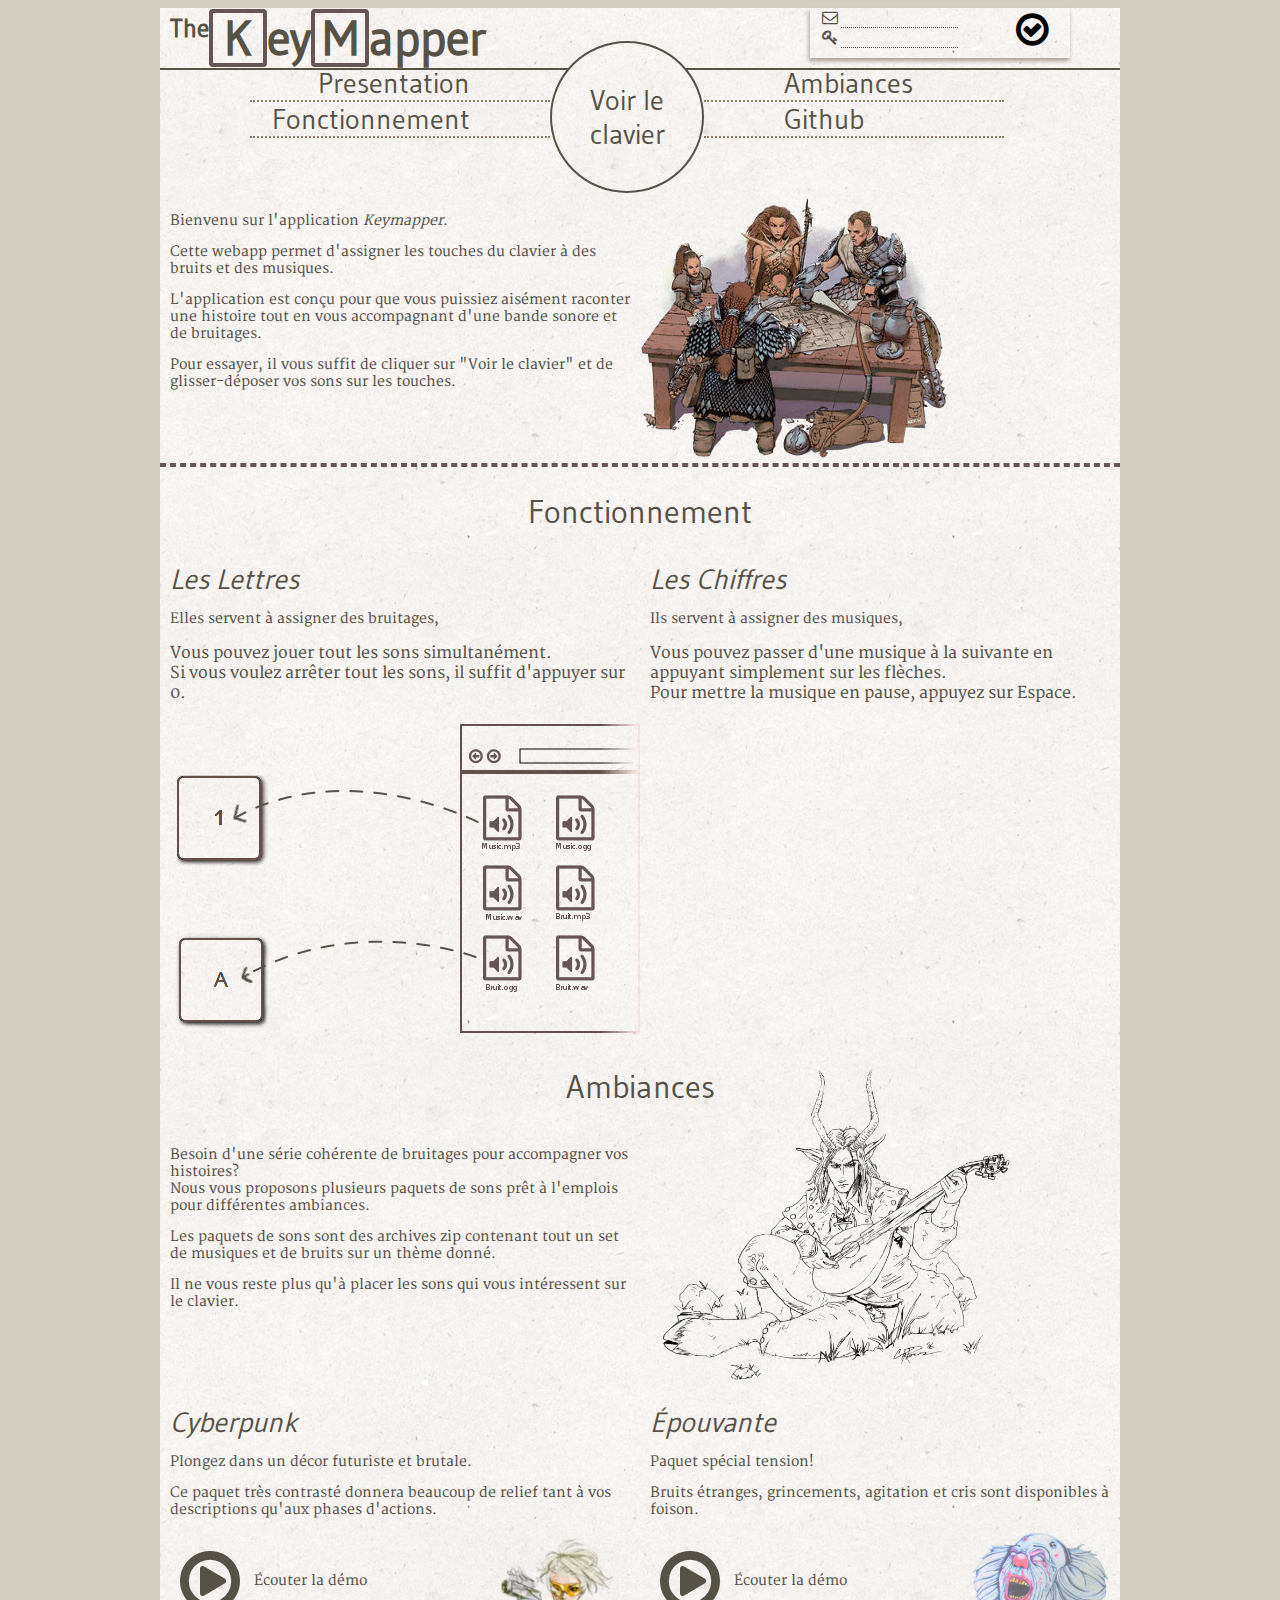
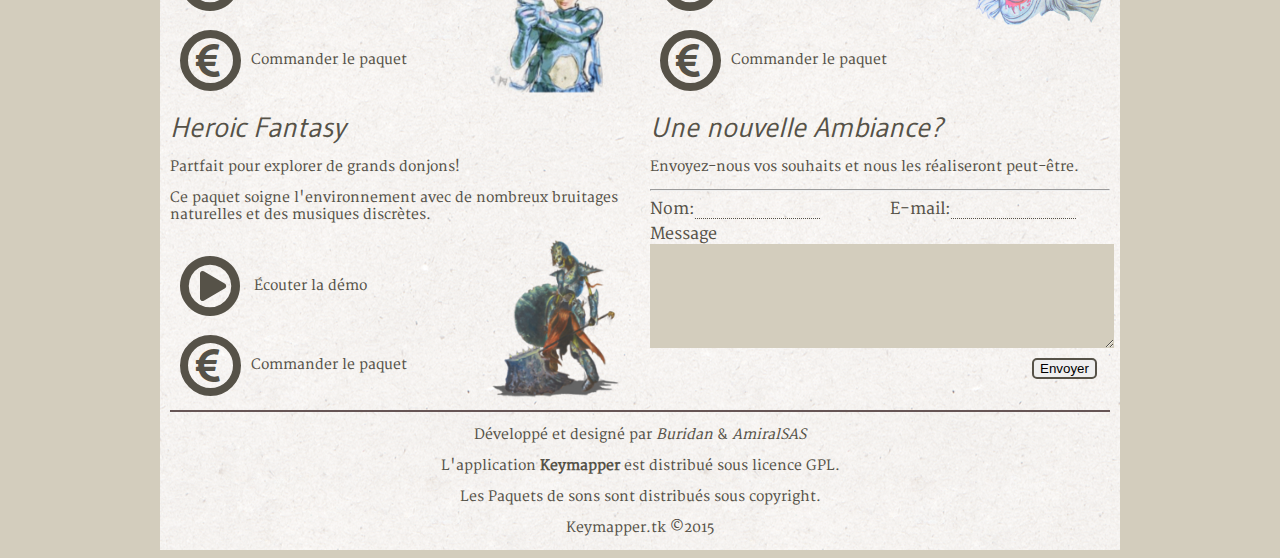
<file: keymapper/index.html>
<!DOCTYPE html>
<html>
	<head>
		<title>Clavier bruitage</title>
		<meta charset="utf-8"/>
		<link rel="stylesheet" type="text/css" media="all" href="css/960_12_col.css" />
		<link href="./css/font-awesome.css" type="text/css" rel="stylesheet"  />
		<link href="./css/style.css" type="text/css" rel="stylesheet"  />
	</head>
	<body>
		<div class="container_12">
			<div class="grid_4 prefix_8">
				<div  id="zone_connexion">
					<form id="connexion">
						<label class="grid_3"><i class="fa fa-envelope-o fa-fw"></i><input size="12" id="nom_mail" type="text"name="conn_nom_mail"/></label>
						<label class="grid_3"><i class="fa fa-key fa-fw"></i><input size="12" id="mdp" type="password" name="conn_pwd"/></label>
						<button type="submit" form="connexion" name="conn_envoi">
							<i class="fa fa-check-circle-o"></i>
							<i class="fa fa-check-circle"></i>
						</button>
					</form>
				</div>
			</div>
		<header>
			<h1><span id="the">The</span><span id="key">K</span>ey<span id="key">M</span>apper</h1>
			<nav class="grid_10 prefix_1 suffix_1">
				<ul>
					<div id="nav_g" class="grid_4 alpha omega">
						<li><a href="#presentation">Presentation</a></li>
						<li><a href="#fonctionnement">Fonctionnement</a></li>
					</div>
					<a href="clavier.html"><li id="voir_clavier" class="grid_2  alpha omega">Voir le clavier</li></a>
					<div id="nav_d" class="grid_4 alpha omega">
						<li><a href="#ambiances">Ambiances</a></li>
						<li><a href="https://github.com/AmiralSAS/HTML5-Key-Mapper-Audio">Github</a></li>
					</div>
				</ul>
			</nav>
		</header>
		<section id="presentation">
			<h2 class="grid_12">Presentation</h2>
			<article class="grid_6">
				<p>Bienvenu sur l'application <em>Keymapper</em>.</p>
				<p>Cette webapp permet d'assigner les touches du clavier à des bruits et des musiques.</p>
				<p>L'application est conçu pour que vous puissiez aisément raconter une histoire tout en vous accompagnant d'une bande sonore et de bruitages.</p>
				<p>Pour essayer, il vous suffit de cliquer sur "Voir le clavier" et de glisser-déposer vos sons sur les touches.</p>
			</article>
			<aside>
				<img src="./images/jdr.png"/>
			</aside>
		</section>
		<section id="fonctionnement">
			<h2 class="grid_12">Fonctionnement</h2>
			<article class="grid_6">
				<h3>Les Lettres</h3>
				<p>Elles servent à assigner des bruitages,
					<ul>
						<li>Vous pouvez jouer tout les sons simultanément.</li>
						<li>Si vous voulez arrêter tout les sons, il suffit d'appuyer sur 0.</li>
					</ul>
				</p>
			</article>
			<article class="grid_6">
				<h3>Les Chiffres</h3>
				<p>Ils servent à assigner des musiques,
					<ul>
						<li>Vous pouvez passer d'une musique à la suivante en appuyant simplement sur les flèches.</li>
						<li>Pour mettre la musique en pause, appuyez sur Espace.</li>
					</ul>
				</p>
			</article>
			<aside class="grid_6">
				<img src="./images/fonctionnement.png"/>
			</aside>
		</section>
		<section id="ambiances">
			<h2 class="grid_12">Ambiances</h2>
			<article class="grid_6">
				<p>Besoin d'une série cohérente de bruitages pour accompagner vos histoires?</br>
				Nous vous proposons plusieurs paquets de sons prêt à l'emplois pour différentes ambiances.</p>
				<p>Les paquets de sons sont des archives zip contenant tout un set de musiques et de bruits sur un thème donné.</p>
				<p>Il ne vous reste plus qu'à placer les sons qui vous intéressent sur le clavier.</p>
			</article>
			<aside class="grid_6"><img src="./images/faune.png"/></aside>
			<div id="ambiance"class="grid_6">
				<h3>Cyberpunk</h3>
				<p>Plongez dans un décor futuriste et brutale.</p>
				<p>Ce paquet très contrasté donnera beaucoup de relief tant à vos descriptions qu'aux phases d'actions.</p>
				<div class="grid_4" id="ecouter_acheter">
					<p><a onclick="demo_cp.play()" class="button">
						<audio id="demo_cp" src="http://upload.wikimedia.org/wikipedia/commons/a/a9/Tromboon-sample.ogg"></audio>
						<i class="fa fa-play-circle-o fa-5x"></i>
						<i class="fa fa-play-circle fa-5x"></i></a>Écouter la démo
					</p>
					<p><a href="#">
						<i class="fa fa-eur fa-3x"></i></a>Commander le paquet
					</p>
				</div>
					<img class="grid_2 alpha omega" id="illustration" src="./images/cybergun.png"/>
			</div>
			<div id="ambiance"class="grid_6">
				<h3>Épouvante</h3>
				<p>Paquet spécial tension!</p>
				<p>Bruits étranges, grincements, agitation et cris sont disponibles à foison.</p>
				<div class="grid_4" id="ecouter_acheter">
					<p><a onclick="demo_ep.play()" class="button">
						<audio id="demo_ep" src="http://upload.wikimedia.org/wikipedia/commons/a/a9/Tromboon-sample.ogg"></audio>
						<i class="fa fa-play-circle-o fa-5x"></i>
						<i class="fa fa-play-circle fa-5x"></i></a>Écouter la démo
					</p>
					<p><a href="#">
						<i class="fa fa-eur fa-3x"></i></a>Commander le paquet
					</p>
				</div>
					<img class="grid_2 alpha omega" id="illustration" src="./images/clown.png"/>
			</div>
			<div id="ambiance"class="grid_6">
				<h3>Heroic Fantasy</h3>
				<p>Partfait pour explorer de grands donjons!</p>
				<p>Ce paquet soigne l'environnement avec de nombreux bruitages naturelles et des musiques discrètes.</p>
				<div class="grid_4" id="ecouter_acheter">
					<p><a onclick="demo_hf.play()" class="button">
						<audio id="demo_hf" src="http://upload.wikimedia.org/wikipedia/commons/a/a9/Tromboon-sample.ogg"></audio>
						<i class="fa fa-play-circle-o fa-5x"></i>
						<i class="fa fa-play-circle fa-5x"></i></a>Écouter la démo
					</p>
					<p><a href="#">
						<i class="fa fa-eur fa-3x"></i></a>Commander le paquet
					</p>
				</div>
					<img class="grid_2 alpha omega" id="illustration" src="./images/squelette.png"/>
			</div>
			<div id="ambiance"class="grid_6">
				<h3>Une nouvelle Ambiance?</h3>
				<p>Envoyez-nous vos souhaits et nous les réaliseront peut-être.</p>
				<hr/>
				<form>
					<label class="grid_3 alpha">Nom:<input size="13" type="text" name="contact_nom"/></label>
					<label class="grid_3 omega">E-mail:<input size="13" type="email" name="contact_mail"/></label>
					<label class="grid_6 alpha omega">Message</br><textarea name="contact_message"></textarea></label>
					<div class="grid_1 prefix_5"><button type="submit" value="Envoyer" name="contact_envoi">Envoyer</button></div>
				</form>
			</div>
		</section>
		<footer class="grid_12">
			<p>Développé et designé par <em>Buridan</em> & <em>AmiralSAS</em></p>
			<p>L'application <strong>Keymapper</strong> est distribué sous licence GPL.</p>
			<p>Les Paquets de sons sont distribués sous copyright.</p>
			<p>Keymapper.tk ©2015</p>
		</footer>
		</div>
	</body>
</html>
</file>
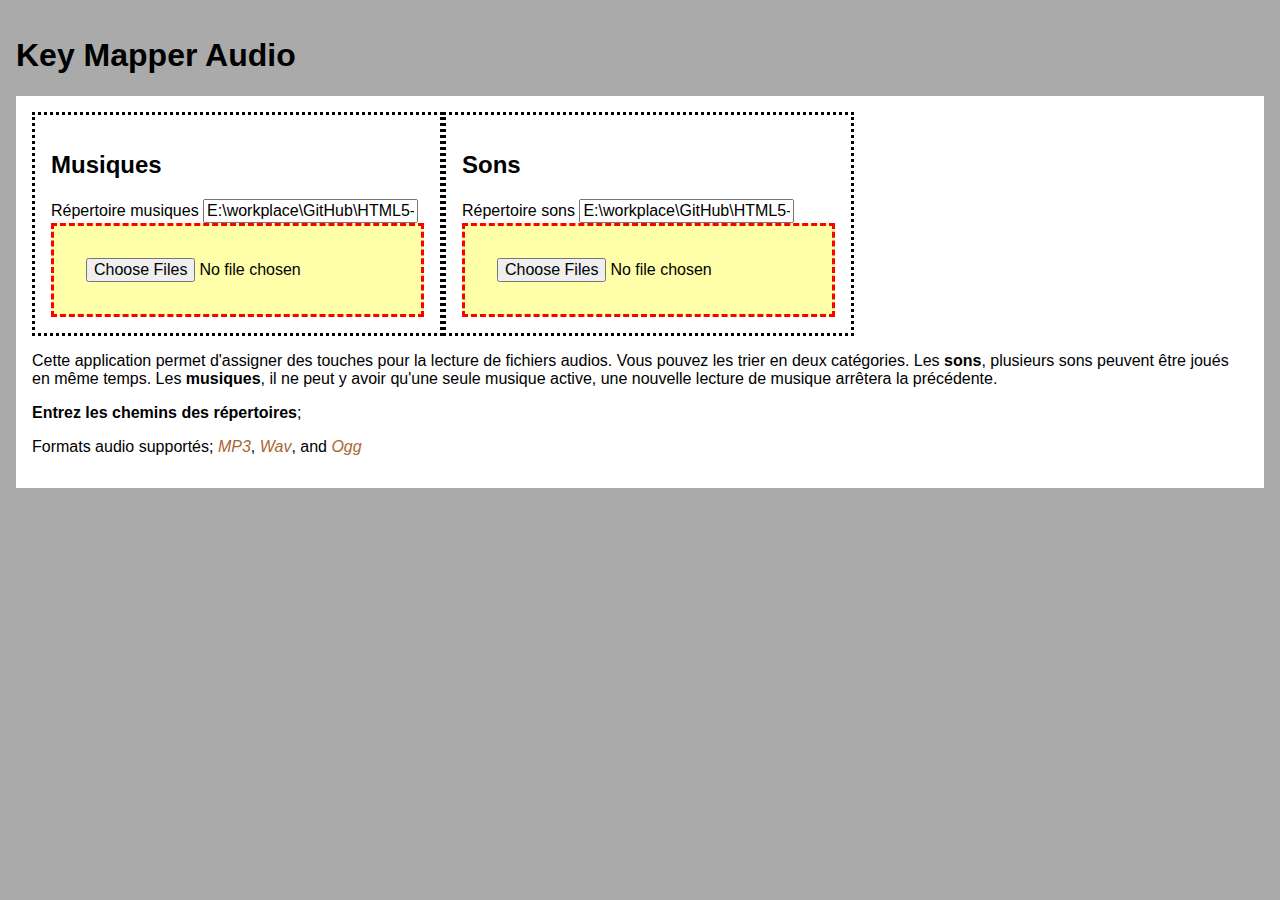
<file: Archives/first prototype/index.html>
<html>
	<head>
		<meta content="application/xhtml+xml; charset=UTF-8" http-equiv="Content-Type" />
		<meta http-equiv-"X-UA-Compatible" content="IE=9"/>
		<title>Key Mapper Audio</title>
		<link rel="stylesheet" media="screen" type="text/css" href="./css/normalize.css" />
		<link rel="stylesheet" media="screen" type="text/css" href="./css/styles.css" />
	</head>
	<body>
		<header>
			<h1>Key Mapper Audio</h1>
		</header>

		<div id="content">
			<section>
				<div class="assets_container">
					<h2>Musiques</h2>
					Répertoire musiques <input id="music_directory_path" type="text" placeholder="C:/exemple/musiques" value="E:\workplace\GitHub\HTML5-Key-Mapper-Audio\Archives\musics" />
					<br /><input type="file" id="musicFiles" name="files[]" multiple />
					<div id="musicTableContainer"></div>
				</div>
				<div class="assets_container">
					<h2>Sons</h2>
					Répertoire sons <input id="sound_directory_path" type="text" placeholder="C:/exemple/sons" value="E:\workplace\GitHub\HTML5-Key-Mapper-Audio\Archives\sounds" />
					<br /><input type="file" id="soundFiles" name="files[]" multiple />
					<div id="soundTableContainer"></div>
				</div>
				<div class="clear"></div>
			</section>

			<section>
				<div id="explications">
					<p>Cette application permet d'assigner des touches pour la lecture de fichiers audios. Vous pouvez les trier en deux catégories. Les <strong>sons</strong>, plusieurs sons peuvent être joués en même temps. Les <strong>musiques</strong>, il ne peut y avoir qu'une seule musique active, une nouvelle lecture de musique arrêtera la précédente.</p>
				</div>
				<div id="input_controls">
					<p><strong>Entrez les chemins des répertoires</strong>;</p>
				</div>

				<div>
					<p>Formats audio supportés; <em>MP3</em>, <em>Wav</em>, and <em>Ogg</em></p>
				</div>
			</section>
		</div>

		<script type="text/javascript" src="./js/vendor/keymaster.js"></script>
		<script type="text/javascript" src="./js/tablemanager.js"></script>
		<script type="text/javascript" src="./js/audiocontrol.js"></script>
		<script type="text/javascript" src="./js/main.js"></script>
		<!-- <input type="file" id="files" name="files[]" multiple />
		<output id="list"></output> -->
		<script>
		/*
		function handleFileSelect(evt) {
		    var files = evt.target.files; // FileList object
		    console.log(evt);
		    // files is a FileList of File objects. List some properties.
		    var filenames = [];
		    var output = [];
		    for (var i = 0, f; f = files[i]; i++) {
		        output.push('<li><strong>', escape(f.name), '</strong> (', f.type || 'n/a', ') - ',
		                    f.size, ' bytes, last modified: ',
		                    f.lastModifiedDate ? f.lastModifiedDate.toLocaleDateString() : 'n/a',
		                    '</li>');
		        
		    	filenames.push(escape(f.name));
		    }

		    document.getElementById('list').innerHTML = '<ul>' + output.join('') + '</ul>';
		}
		document.getElementById('files').addEventListener('change', handleFileSelect, false);
		*/
		function handleMusicFileSelect(evt) {
		    var files = evt.target.files; // FileList object
		    var filenames = [];
		    for (var i = 0, f; f = files[i]; i++) {
		    	filenames.push( encodeURIComponent(f.name) );
		    }
		    createTable({
			    containerId: "musicTableContainer",
			    tableId: "musicMapper",
    			type: "music",
		    	filenames: filenames
		    });
		}
		document.getElementById('musicFiles').addEventListener('change', handleMusicFileSelect, false);
		
		function handleSoundFileSelect(evt) {
		    var files = evt.target.files; // FileList object
		    var filenames = [];
		    for (var i = 0, f; f = files[i]; i++) {
		    	filenames.push( encodeURIComponent(f.name) );
		    }
		    createTable({
			    containerId: "soundTableContainer",
			    tableId: "soundMapper",
    			type: "sound",
		    	filenames: filenames
		    });
		}
		document.getElementById('soundFiles').addEventListener('change', handleSoundFileSelect, false);
		</script>
	</body>
</html>
</file>
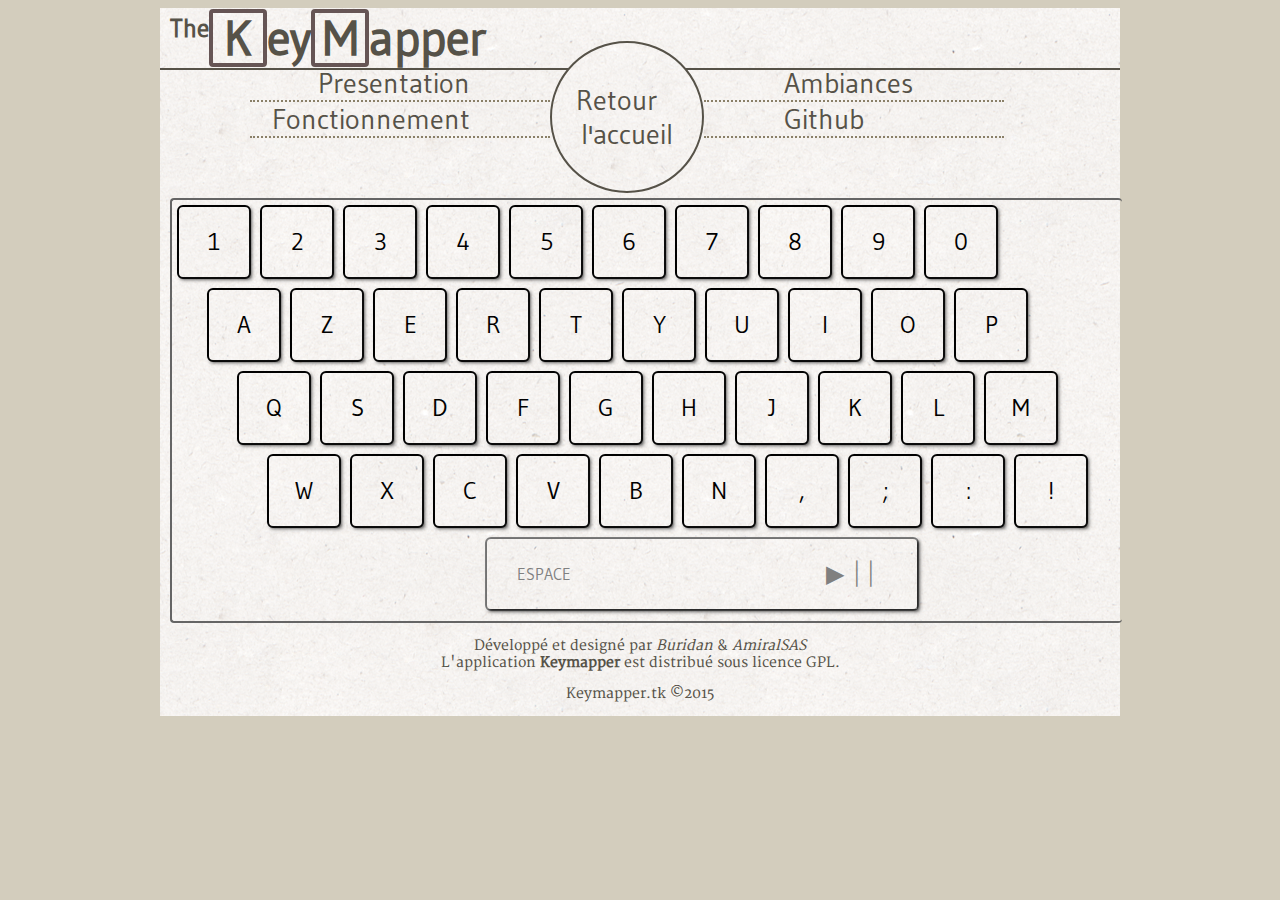
<file: keymapper/clavier.html>
<!DOCTYPE html>
<html>
	<head>
		<title>Clavier bruitage</title>
		<meta charset="utf-8"/>
		<link rel="stylesheet" type="text/css" media="all" href="css/960_12_col.css" />
		<link href="./css/style.css" type="text/css" rel="stylesheet"  />
		<link rel="icon" type="image/jpg" href="./css/favicon.jpg" />
		<link href="./css/maquette_style.css" type="text/css" rel="stylesheet"  />
		<link href="./css/font-awesome.css" type="text/css" rel="stylesheet"  />
	</head>
	<body>
		<div class="container_12">
		<header>
			<h1><span id="the">The</span><span id="key">K</span>ey<span id="key">M</span>apper</h1>
			<nav class="grid_10 prefix_1 suffix_1">
				<ul>
					<div id="nav_g" class="grid_4 alpha omega">
						<li><a href="#presentation">Presentation</a></li>
						<li><a href="#fonctionnement">Fonctionnement</a></li>
					</div>
					<a href="index.html"><li id="voir_clavier" class="grid_2  alpha omega">Retour à l'accueil</li></a>
					<div id="nav_d" class="grid_4 alpha omega">
						<li><a href="#ambiances">Ambiances</a></li>
						<li><a href="https://github.com/AmiralSAS/HTML5-Key-Mapper-Audio">Github</a></li>
					</div>
				</ul>
			</nav>
		</header>
		<main class="grid_12"id="clavier">
		<!-- <i class="fa fa-times-circle"></i> symbole pour déassigner une touche -->
			<div class="key_line">
				<div class="key_container"><div class="key">1</div><input type="file" class="key_fileinput" id="key_1" data-keylabel="1"/></div>
				<div class="key_container"><div class="key">2</div><input type="file" class="key_fileinput" id="key_2" data-keylabel="2"/></div>
				<div class="key_container"><div class="key">3</div><input type="file" class="key_fileinput" id="key_3" data-keylabel="3"/></div>
				<div class="key_container"><div class="key">4</div><input type="file" class="key_fileinput" id="key_4" data-keylabel="4"/></div>
				<div class="key_container"><div class="key">5</div><input type="file" class="key_fileinput" id="key_5" data-keylabel="5"/></div>
				<div class="key_container"><div class="key">6</div><input type="file" class="key_fileinput" id="key_6" data-keylabel="6"/></div>
				<div class="key_container"><div class="key">7</div><input type="file" class="key_fileinput" id="key_7" data-keylabel="7"/></div>
				<div class="key_container"><div class="key">8</div><input type="file" class="key_fileinput" id="key_8" data-keylabel="8"/></div>
				<div class="key_container"><div class="key">9</div><input type="file" class="key_fileinput" id="key_9" data-keylabel="9"/></div>
				<div class="key_container"><div class="key">0</div><input type="file" class="key_fileinput" id="key_0" data-keylabel="0"/></div>
			</div>
			<div class="key_line">
				<div class="key_container"><div class="key">A</div><input type="file" class="key_fileinput" id="key_a" data-keylabel="A"/></div>
				<div class="key_container"><div class="key">Z</div><input type="file" class="key_fileinput" id="key_z" data-keylabel="Z"/></div>
				<div class="key_container"><div class="key">E</div><input type="file" class="key_fileinput" id="key_e" data-keylabel="E"/></div>
				<div class="key_container"><div class="key">R</div><input type="file" class="key_fileinput" id="key_r" data-keylabel="R"/></div>
				<div class="key_container"><div class="key">T</div><input type="file" class="key_fileinput" id="key_t" data-keylabel="T"/></div>
				<div class="key_container"><div class="key">Y</div><input type="file" class="key_fileinput" id="key_y" data-keylabel="Y"/></div>
				<div class="key_container"><div class="key">U</div><input type="file" class="key_fileinput" id="key_u" data-keylabel="U"/></div>
				<div class="key_container"><div class="key">I</div><input type="file" class="key_fileinput" id="key_i" data-keylabel="I"/></div>
				<div class="key_container"><div class="key">O</div><input type="file" class="key_fileinput" id="key_o" data-keylabel="O"/></div>
				<div class="key_container"><div class="key">P</div><input type="file" class="key_fileinput" id="key_p" data-keylabel="P"/></div>
			</div>
			<div class="key_line">
				<div class="key_container"><div class="key">Q</div><input type="file" class="key_fileinput" id="key_q" data-keylabel="Q"/></div>
				<div class="key_container"><div class="key">S</div><input type="file" class="key_fileinput" id="key_s" data-keylabel="S"/></div>
				<div class="key_container"><div class="key">D</div><input type="file" class="key_fileinput" id="key_d" data-keylabel="D"/></div>
				<div class="key_container"><div class="key">F</div><input type="file" class="key_fileinput" id="key_f" data-keylabel="F"/></div>
				<div class="key_container"><div class="key">G</div><input type="file" class="key_fileinput" id="key_g" data-keylabel="G"/></div>
				<div class="key_container"><div class="key">H</div><input type="file" class="key_fileinput" id="key_h" data-keylabel="H"/></div>
				<div class="key_container"><div class="key">J</div><input type="file" class="key_fileinput" id="key_j" data-keylabel="J"/></div>
				<div class="key_container"><div class="key">K</div><input type="file" class="key_fileinput" id="key_k" data-keylabel="K"/></div>
				<div class="key_container"><div class="key">L</div><input type="file" class="key_fileinput" id="key_l" data-keylabel="L"/></div>
				<div class="key_container"><div class="key">M</div><input type="file" class="key_fileinput" id="key_m" data-keylabel="M"/></div>
			</div>
			<div class="key_line">
				<div class="key_container"><div class="key">W</div><input type="file" class="key_fileinput" id="key_w" data-keylabel="W"/></div>
				<div class="key_container"><div class="key">X</div><input type="file" class="key_fileinput" id="key_x" data-keylabel="X"/></div>
				<div class="key_container"><div class="key">C</div><input type="file" class="key_fileinput" id="key_c" data-keylabel="C"/></div>
				<div class="key_container"><div class="key">V</div><input type="file" class="key_fileinput" id="key_v" data-keylabel="V"/></div>
				<div class="key_container"><div class="key">B</div><input type="file" class="key_fileinput" id="key_b" data-keylabel="B"/></div>
				<div class="key_container"><div class="key">N</div><input type="file" class="key_fileinput" id="key_n" data-keylabel="N"/></div>
				<div class="key_container"><div class="key">,</div><input type="file" class="key_fileinput" id="key_," data-keylabel=","/></div>
				<div class="key_container"><div class="key">;</div><input type="file" class="key_fileinput" id="key_;" data-keylabel=";"/></div>
				<div class="key_container"><div class="key">:</div><input type="file" class="key_fileinput" id="key_:" data-keylabel=":"/></div>
				<div class="key_container"><div class="key">!</div><input type="file" class="key_fileinput" id="key_!" data-keylabel="!"/></div>
			</div>
			<div class="key_line">
				<div id="espace">ESPACE
					<div class="key"><span>&#9654; &#9168;&#9168</span></div>
				</div>
			</div>
		</main>
		 <footer class="grid_12">
			 <p>Développé et designé par <em>Buridan</em> & <em>AmiralSAS</em></br>
			 L'application <strong>Keymapper</strong> est distribué sous licence GPL.</br>
			 <p>Keymapper.tk ©2015</p>
		 </footer>
	</div>
	<div id="bandeau_externe"></div>
		<script type="text/javascript" src="./js/vendor/keymaster.js"></script>
		<script type="text/javascript" src="./js/prototype_interface.js"></script>
	</body>
</html>
</file>
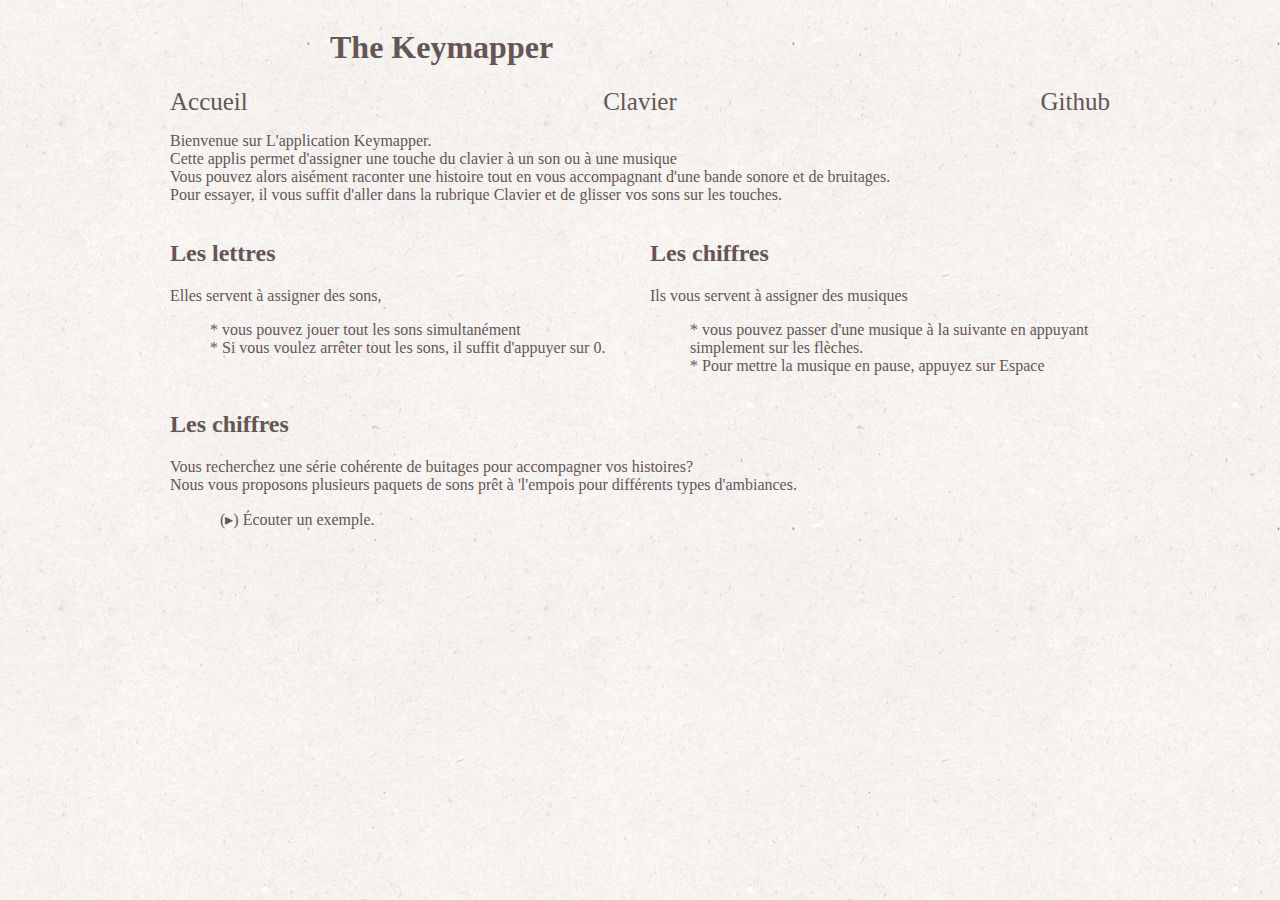
<file: second prototype/description.html>
<!DOCTYPE html>
<html>
<head>
	<title>The Keymapper</title>
	<meta content="charset=UTF-8" http-equiv="Content-Type" />
	<link rel="stylesheet" media="screen" type="text/css" href="./css/vendor/grid.css" />
	<link rel="stylesheet" media="screen" type="text/css" href="./css/index.css" />
</head>
<body>
	<div class="container container_12">
		<h1 class="prefix_2 grid_10">The Keymapper</h1>
		<nav class="grid_12">
			<ul>
				<li>Accueil</li>
				<li>Clavier</li>
				<li>Github</li>
			</ul>
		</nav>
		<section class="grid_12">
			<p>Bienvenue sur L'application Keymapper.
			<br />Cette applis permet d'assigner une touche du clavier à un son ou à une musique
			<br />Vous pouvez alors aisément raconter une histoire tout en vous accompagnant d'une bande sonore et de bruitages.
			<br />Pour essayer, il vous suffit d'aller dans la rubrique Clavier et de glisser vos sons sur les touches.</p>
		</section>
		<section class="grid_6">
			<h2>Les lettres</h2>
			<p>Elles servent à assigner des sons,</p>
				<ul class="asterisk">
					<li>* vous pouvez jouer tout les sons simultanément</li>
					<li>* Si vous voulez arrêter tout les sons, il suffit d'appuyer sur 0.</li>
				</ul>
		</section>
		<section class="grid_6">
			<h2>Les chiffres</h2>
			<p>Ils vous servent à assigner des musiques</p>
				<ul class="asterisk">
					<li>* vous pouvez passer d'une musique à la suivante en appuyant simplement sur les flèches.</li>
					<li>* Pour mettre la musique en pause, appuyez sur Espace</li>
				</ul>
		</section>
		<section class="grid_12">
			<h2>Les chiffres</h2>
			<p>Vous recherchez une série cohérente de buitages pour accompagner vos histoires?
			<br />Nous vous proposons plusieurs paquets de sons prêt à 'l'empois pour différents types d'ambiances.</p>
			<p class="exemple">(▸) Écouter un exemple.</p>
		</section>
	</div>
</body>
</html>
</file>
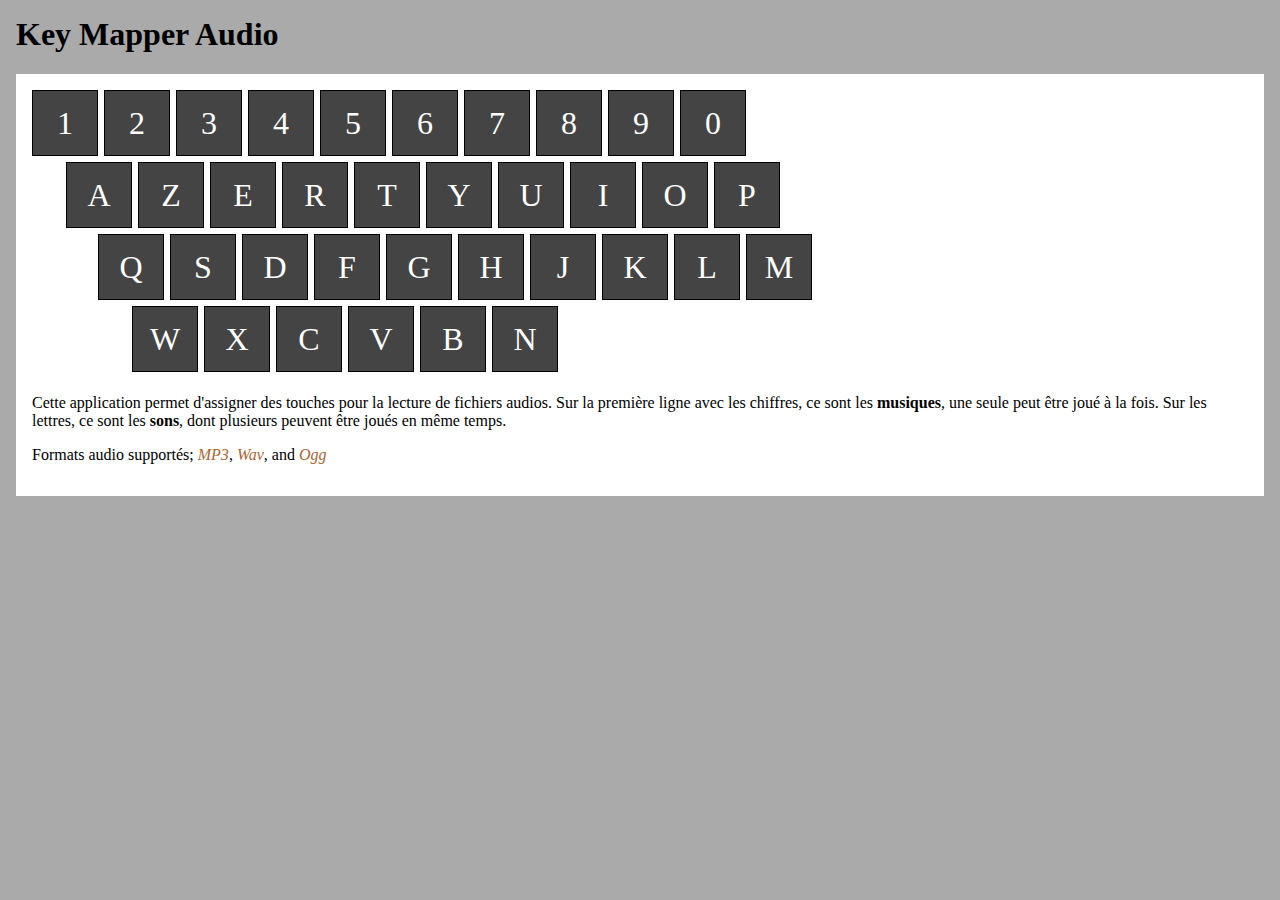
<file: second prototype/keyboard.html>
<html>
	<head>
		<meta content="application/xhtml+xml; charset=UTF-8" http-equiv="Content-Type" />
		<meta http-equiv-"X-UA-Compatible" content="IE=9"/>
		<title>Key Mapper Audio</title>
		<link rel="stylesheet" media="screen" type="text/css" href="./css/prototype.css" />
	</head>
	<body>
		<header>
			<h1>Key Mapper Audio</h1>
		</header>

		<div id="content">
			<section>
<!--
	123456789
-->
				<div class="key_line">
					<div class="key_container">
						<div class="key">1</div>
						<input type="file" class="key_fileinput" id="key_1" data-keylabel="1">
					</div>
					<div class="key_container">
						<div class="key">2</div>
						<input type="file" class="key_fileinput" id="key_2" data-keylabel="2">
					</div>
					<div class="key_container">
						<div class="key">3</div>
						<input type="file" class="key_fileinput" id="key_3" data-keylabel="3">
					</div>
					<div class="key_container">
						<div class="key">4</div>
						<input type="file" class="key_fileinput" id="key_4" data-keylabel="4">
					</div>
					<div class="key_container">
						<div class="key">5</div>
						<input type="file" class="key_fileinput" id="key_5" data-keylabel="5">
					</div>
					<div class="key_container">
						<div class="key">6</div>
						<input type="file" class="key_fileinput" id="key_6" data-keylabel="6">
					</div>
					<div class="key_container">
						<div class="key">7</div>
						<input type="file" class="key_fileinput" id="key_7" data-keylabel="7">
					</div>
					<div class="key_container">
						<div class="key">8</div>
						<input type="file" class="key_fileinput" id="key_8" data-keylabel="8">
					</div>
					<div class="key_container">
						<div class="key">9</div>
						<input type="file" class="key_fileinput" id="key_9" data-keylabel="9">
					</div>
					<div class="key_container">
						<div class="key">0</div>
						<input type="file" class="key_fileinput" id="key_0" data-keylabel="0">
					</div>
				</div>
<!--
	AZERTYUIOP
-->
				<div class="key_line">
					<div class="key_container">
						<div class="key">A</div>
						<input type="file" class="key_fileinput" id="key_a" data-keylabel="A">
					</div>
					<div class="key_container">
						<div class="key">Z</div>
						<input type="file" class="key_fileinput" id="key_z" data-keylabel="Z">
					</div>
					<div class="key_container">
						<div class="key">E</div>
						<input type="file" class="key_fileinput" id="key_e" data-keylabel="E">
					</div>
					<div class="key_container">
						<div class="key">R</div>
						<input type="file" class="key_fileinput" id="key_r" data-keylabel="R">
					</div>
					<div class="key_container">
						<div class="key">T</div>
						<input type="file" class="key_fileinput" id="key_t" data-keylabel="T">
					</div>
					<div class="key_container">
						<div class="key">Y</div>
						<input type="file" class="key_fileinput" id="key_y" data-keylabel="Y">
					</div>
					<div class="key_container">
						<div class="key">U</div>
						<input type="file" class="key_fileinput" id="key_u" data-keylabel="U">
					</div>
					<div class="key_container">
						<div class="key">I</div>
						<input type="file" class="key_fileinput" id="key_i" data-keylabel="I">
					</div>
					<div class="key_container">
						<div class="key">O</div>
						<input type="file" class="key_fileinput" id="key_O" data-keylabel="O">
					</div>
					<div class="key_container">
						<div class="key">P</div>
						<input type="file" class="key_fileinput" id="key_p" data-keylabel="P">
					</div>
				</div>
<!--
	QSDFGHJKLM
-->
				<div class="key_line">
					<div class="key_container">
						<div class="key">Q</div>
						<input type="file" class="key_fileinput" id="key_q" data-keylabel="Q">
					</div>
					<div class="key_container">
						<div class="key">S</div>
						<input type="file" class="key_fileinput" id="key_s" data-keylabel="S">
					</div>
					<div class="key_container">
						<div class="key">D</div>
						<input type="file" class="key_fileinput" id="key_d" data-keylabel="D">
					</div>
					<div class="key_container">
						<div class="key">F</div>
						<input type="file" class="key_fileinput" id="key_f" data-keylabel="F">
					</div>
					<div class="key_container">
						<div class="key">G</div>
						<input type="file" class="key_fileinput" id="key_g" data-keylabel="G">
					</div>
					<div class="key_container">
						<div class="key">H</div>
						<input type="file" class="key_fileinput" id="key_h" data-keylabel="H">
					</div>
					<div class="key_container">
						<div class="key">J</div>
						<input type="file" class="key_fileinput" id="key_j" data-keylabel="J">
					</div>
					<div class="key_container">
						<div class="key">K</div>
						<input type="file" class="key_fileinput" id="key_k" data-keylabel="K">
					</div>
					<div class="key_container">
						<div class="key">L</div>
						<input type="file" class="key_fileinput" id="key_l" data-keylabel="L">
					</div>
					<div class="key_container">
						<div class="key">M</div>
						<input type="file" class="key_fileinput" id="key_m" data-keylabel="M">
					</div>
				</div>
<!--
	WXCVBN
-->
				<div class="key_line">
					<div class="key_container">
						<div class="key">W</div>
						<input type="file" class="key_fileinput" id="key_w" data-keylabel="W">
					</div>
					<div class="key_container">
						<div class="key">X</div>
						<input type="file" class="key_fileinput" id="key_x" data-keylabel="X">
					</div>
					<div class="key_container">
						<div class="key">C</div>
						<input type="file" class="key_fileinput" id="key_c" data-keylabel="C">
					</div>
					<div class="key_container">
						<div class="key">V</div>
						<input type="file" class="key_fileinput" id="key_v" data-keylabel="V">
					</div>
					<div class="key_container">
						<div class="key">B</div>
						<input type="file" class="key_fileinput" id="key_b" data-keylabel="B">
					</div>
					<div class="key_container">
						<div class="key">N</div>
						<input type="file" class="key_fileinput" id="key_n" data-keylabel="N">
					</div>
				</div>
			</section>

			<section>
				<div id="explications">
					<p>Cette application permet d'assigner des touches pour la lecture de fichiers audios. Sur la première ligne avec les chiffres, ce sont les <strong>musiques</strong>, une seule peut être joué à la fois. Sur les lettres, ce sont les <strong>sons</strong>, dont plusieurs peuvent être joués en même temps. </p>
					<p>Formats audio supportés; <em>MP3</em>, <em>Wav</em>, and <em>Ogg</em></p>
				</div>
				<ul id="keymap"></ul>
			</section>
		</div>

		<script type="text/javascript" src="./js/vendor/keymaster.js"></script>
		<script type="text/javascript" src="./js/prototype_interface.js"></script>
	</body>
</html>
</file>
<file: keymapper/css/960_12_col.css>
/*
  960 Grid System ~ Core CSS.
  Learn more ~ http://960.gs/

  Licensed under GPL and MIT.
*/

/*
  Forces backgrounds to span full width,
  even if there is horizontal scrolling.
  Increase this if your layout is wider.

  Note: IE6 works fine without this fix.
*/

body {
  min-width: 960px;
}

/* `Container
----------------------------------------------------------------------------------------------------*/

.container_12 {
  margin-left: auto;
  margin-right: auto;
  width: 960px;
}

/* `Grid >> Global
----------------------------------------------------------------------------------------------------*/

.grid_1,
.grid_2,
.grid_3,
.grid_4,
.grid_5,
.grid_6,
.grid_7,
.grid_8,
.grid_9,
.grid_10,
.grid_11,
.grid_12 {
  display: inline;
  float: left;
  margin-left: 10px;
  margin-right: 10px;
}

.push_1, .pull_1,
.push_2, .pull_2,
.push_3, .pull_3,
.push_4, .pull_4,
.push_5, .pull_5,
.push_6, .pull_6,
.push_7, .pull_7,
.push_8, .pull_8,
.push_9, .pull_9,
.push_10, .pull_10,
.push_11, .pull_11 {
  position: relative;
}

/* `Grid >> Children (Alpha ~ First, Omega ~ Last)
----------------------------------------------------------------------------------------------------*/

.alpha {
  margin-left: 0;
}

.omega {
  margin-right: 0;
}

/* `Grid >> 12 Columns
----------------------------------------------------------------------------------------------------*/

.container_12 .grid_1 {
  width: 60px;
}

.container_12 .grid_2 {
  width: 140px;
}

.container_12 .grid_3 {
  width: 220px;
}

.container_12 .grid_4 {
  width: 300px;
}

.container_12 .grid_5 {
  width: 380px;
}

.container_12 .grid_6 {
  width: 460px;
}

.container_12 .grid_7 {
  width: 540px;
}

.container_12 .grid_8 {
  width: 620px;
}

.container_12 .grid_9 {
  width: 700px;
}

.container_12 .grid_10 {
  width: 780px;
}

.container_12 .grid_11 {
  width: 860px;
}

.container_12 .grid_12 {
  width: 940px;
}

/* `Prefix Extra Space >> 12 Columns
----------------------------------------------------------------------------------------------------*/

.container_12 .prefix_1 {
  padding-left: 80px;
}

.container_12 .prefix_2 {
  padding-left: 160px;
}

.container_12 .prefix_3 {
  padding-left: 240px;
}

.container_12 .prefix_4 {
  padding-left: 320px;
}

.container_12 .prefix_5 {
  padding-left: 400px;
}

.container_12 .prefix_6 {
  padding-left: 480px;
}

.container_12 .prefix_7 {
  padding-left: 560px;
}

.container_12 .prefix_8 {
  padding-left: 640px;
}

.container_12 .prefix_9 {
  padding-left: 720px;
}

.container_12 .prefix_10 {
  padding-left: 800px;
}

.container_12 .prefix_11 {
  padding-left: 880px;
}

/* `Suffix Extra Space >> 12 Columns
----------------------------------------------------------------------------------------------------*/

.container_12 .suffix_1 {
  padding-right: 80px;
}

.container_12 .suffix_2 {
  padding-right: 160px;
}

.container_12 .suffix_3 {
  padding-right: 240px;
}

.container_12 .suffix_4 {
  padding-right: 320px;
}

.container_12 .suffix_5 {
  padding-right: 400px;
}

.container_12 .suffix_6 {
  padding-right: 480px;
}

.container_12 .suffix_7 {
  padding-right: 560px;
}

.container_12 .suffix_8 {
  padding-right: 640px;
}

.container_12 .suffix_9 {
  padding-right: 720px;
}

.container_12 .suffix_10 {
  padding-right: 800px;
}

.container_12 .suffix_11 {
  padding-right: 880px;
}

/* `Push Space >> 12 Columns
----------------------------------------------------------------------------------------------------*/

.container_12 .push_1 {
  left: 80px;
}

.container_12 .push_2 {
  left: 160px;
}

.container_12 .push_3 {
  left: 240px;
}

.container_12 .push_4 {
  left: 320px;
}

.container_12 .push_5 {
  left: 400px;
}

.container_12 .push_6 {
  left: 480px;
}

.container_12 .push_7 {
  left: 560px;
}

.container_12 .push_8 {
  left: 640px;
}

.container_12 .push_9 {
  left: 720px;
}

.container_12 .push_10 {
  left: 800px;
}

.container_12 .push_11 {
  left: 880px;
}

/* `Pull Space >> 12 Columns
----------------------------------------------------------------------------------------------------*/

.container_12 .pull_1 {
  left: -80px;
}

.container_12 .pull_2 {
  left: -160px;
}

.container_12 .pull_3 {
  left: -240px;
}

.container_12 .pull_4 {
  left: -320px;
}

.container_12 .pull_5 {
  left: -400px;
}

.container_12 .pull_6 {
  left: -480px;
}

.container_12 .pull_7 {
  left: -560px;
}

.container_12 .pull_8 {
  left: -640px;
}

.container_12 .pull_9 {
  left: -720px;
}

.container_12 .pull_10 {
  left: -800px;
}

.container_12 .pull_11 {
  left: -880px;
}

/* `Clear Floated Elements
----------------------------------------------------------------------------------------------------*/

/* http://sonspring.com/journal/clearing-floats */

.clear {
  clear: both;
  display: block;
  overflow: hidden;
  visibility: hidden;
  width: 0;
  height: 0;
}

/* http://www.yuiblog.com/blog/2010/09/27/clearfix-reloaded-overflowhidden-demystified */

.clearfix:before,
.clearfix:after,
.container_12:before,
.container_12:after {
  content: '.';
  display: block;
  overflow: hidden;
  visibility: hidden;
  font-size: 0;
  line-height: 0;
  width: 0;
  height: 0;
}

.clearfix:after,
.container_12:after {
  clear: both;
}

/*
  The following zoom:1 rule is specifically for IE6 + IE7.
  Move to separate stylesheet if invalid CSS is a problem.
*/

.clearfix,
.container_12 {
  zoom: 1;
}
</file>
<file: keymapper/css/style.css>
@font-face
{
	font-family : "Gudea";
	src : url('./fonts/Gudea-Regular.otf');
}
@font-face
{
	font-family : "Merriweather";
	src : url('./fonts/Merriweather-Regular.ttf');
}
body
{
font-family: "Merriweather";
color:#565248;
background-color:#D3CDBD;
}
.container_12
{
background-image: url("ricepaper2.png");
}
#zone_connexion
{
-moz-box-shadow: -1px 3px 4px 0px #aa9F98;
-webkit-box-shadow: -1px 3px 4px 0px #aa9F98;
-o-box-shadow: -1px 3px 4px 0px #aa9F98;
box-shadow: -1px 3px 4px 0px #aa9F98;
filter:progid:DXImageTransform.Microsoft.Shadow(color=#656565, Direction=251, Strength=4);
height:50px;
width:260px;
position:absolute;
}
#zone_connexion label
{
width:180px;
}
#zone_connexion button
{
font-size:38px;
background-color:transparent;
border:none;
}
#zone_connexion button > .fa:nth-child(2)
{
display: none;
}
#zone_connexion button:hover > .fa:nth-child(1)
{
display: none;
}
#zone_connexion button:hover > .fa:nth-child(2)
{
display: inherit;
}
h1,h2,h3,nav
{
font-family:"Gudea";
}
nav
{
position:relative;
top:-30px;
font-size:28px;
margin-bottom:-50px;
}
h1
{
margin:0px 10px;
font-size:48px;
font-weight:bold;
}
#the
{
font-size:25px;
position:relative;
top:-18px;
}
#key
{
position:relative;
display:inline-block;
border: 4px solid #665555;
border-radius:4px;
text-align:center;
line-height:50px;
width:50px;
height:50px;
}
h2
{
font-size:32px;
font-weight:normal;
text-align:center;
}
h3
{
margin-top:5px;
margin-bottom:5px;
font-size:28px;
font-style:italic;
font-weight:normal;
}
p
{
font-size:14px;
}
a
{
text-decoration:none;
color:inherit;
}
nav a:hover
{
color:orange;
}
ul
{
list-style-type:none;
padding-left:0px;
}
nav li
{
border-bottom:2px dotted #8A8068;
}
nav #nav_g li
{
text-align:right;
padding-right:80px;
}
nav #nav_d li
{
text-align:left;
padding-left:80px;
}
#voir_clavier
{
position:relative;
top:-25px;
padding:40px 5px;
vertical-align:middle;
text-align:center;
border:2px solid #565248;
border-radius:100%;
background-image: url("ricepaper2.png");
z-index:2;
}
#voir_clavier:hover
{
background-image: none;
background-color:#565248;
color:#D3CDBD;
}
input
{
border:none;
border-bottom:1px dotted #565248;
background-color:transparent;
}
section
{
border-top:2px dashed #665555;
}
#presentation{border-top:none;}
#presentation h2
{
display:none;
}
header
{
border-bottom:2px solid #565248;
}

footer
{
border-top:2px solid #665555;
text-align:center;
}
#ambiances aside img
{
position:relative;
width:369px;
top:-80px;
margin-bottom:-80px;
}
#ecouter_acheter p a.button  > .fa:nth-child(3)
{
display: none;
}
#ecouter_acheter p a.button:hover > .fa:nth-child(2)
{
display: none;
}
#ecouter_acheter p a.button:hover > .fa:nth-child(3)
{
display: inherit;
}
#ecouter_acheter p a.button:hover
{
	margin-right:4px;
}
#ecouter_acheter p i
{
vertical-align:middle;
margin-right:10px;
}
.fa-eur
{
padding-right:5px;
padding-top:3px;
border:8px solid #565248;
width:40px;
height:42px;
border-radius:100%;
text-align:center;
}
.fa-eur:hover
{
background-color:#565248;
color:#FDF9ED;
}
#ambiances form label:nth-child(3)
{
	padding-top:5px;
}
#ambiances form textarea
{
height:100px;
background-color:#D3CDBD;
border:none;
width:100%;
}
#ambiances form button
{
margin-top:5px;
margin-left:-28px;
border:2px solid #565248;
border-radius:5px;
}
</file>
<file: Archives/first prototype/css/styles.css>
body{
	padding: 16px;
	margin: 0;
	background-color: #AAA;
}
em{
	color: #a63;
}
#content{
	padding: 16px;
	background-color: #FFF;
}

.dnone{
	display: none;
}

.azerty{
	boder: 2px solid red;
}

.assets_container{
	border: 3px dotted #000;
	padding: 16px;
	float: left;
}
.clear{
	clear: both;
}

 /*
 * keyCell
*/
input[type="text"]:hover{
	border-color: #0ff;
	background-color: #aff;
	cursor: pointer;
}

input[type="text"]:focus{
	border-color: #f00;
	background-color: #f66;
	cursor: pointer;
}

 /*
 * input files
*/
input[type="file"]{
	padding: 32px;
	background-color: #ffa;
	border: 3px dashed red;
}
input[type="file"]:hover{
	background-color: #aff;
	border-color: #00f;
	cursor: pointer;
}
input[type="file"]:focus{
	background-color: #faa;
	border: 3px solid #f00;
}

 /*
 * tableContainer
*/
table{
}
table tbody tr td{
	padding: 2px;
}
table tbody tr:nth-child(odd){
	background-color: #fda;
}
table tbody tr:nth-child(even){
	background-color: #ffa;
}
table tbody tr td input[type="text"]{
	width: 64px;
}





#overlay{
	position: absolute;
	left: 0;
	right: 0;
	top: 0;
	bottom: 0;
	background-color: rgba(0,0,0,0.5);
}
</file>
<file: keymapper/css/maquette_style.css>
#clavier
{
border: 2px solid #656565;
border-right: none;
border-radius : 4px;
padding: 5px;
font-family:"gudea";
}
.key_container
{
position:relative;
border: 2px solid black;
color: black;
border-radius : 6px;
display: inline-block;
width: 70px;
height: 70px;
margin-right: 5px;
}
.key_container:hover
{
border: 2px solid black;
color: white;
background-color: #665555;
cursor:pointer;
}
.key_container:active
{
box-shadow: none;
}
.key_line{
	padding-left: 0px;/*padding incrémentale de 30px*/
	margin-bottom: 5px;
}
.key_line:nth-child(2){
	padding-left: 30px;}
.key_line:nth-child(3){
	padding-left: 60px;}
.key_line:nth-child(4){
	padding-left: 90px;}

.key{
	position: absolute;
	top: 0;
	left:0;
	z-index:2;
	width: 100%;
	height:100%;
	line-height: 100%;
	vertical-align: middle;
	text-align: center;
	text-align: center;
	line-height: 70px;
	vertical-align: middle;
	font-size: 1.5em;
	box-shadow: 2px 2px 4px #111;
	pointer-events: none;
}
.key_fileinput{
	width:100%;
	height:100%;
	z-index: 1;
	position: absolute;
	top:0;
	left: 0;
	opacity: 0;
}

#espace
{
position:relative;
padding-left:30px;
width: 400px;
height: 70px;
border: 2px solid grey;
color: grey;
border-radius : 6px;
margin-left: 308px;
line-height: 70px;
vertical-align: middle;
}
#espace span
{
padding-left:300px;
}
#bandeau_externe
{
position:fixed;
background-color:#FDF9ED;
right:0px;
left:85%;
top:5px;
bottom:5px;
-moz-box-shadow: -1px 3px 4px 0px #aa9F98;
-webkit-box-shadow: -1px 3px 4px 0px #aa9F98;
-o-box-shadow: -1px 3px 4px 0px #aa9F98;
box-shadow: -1px 3px 4px 0px #aa9F98;
filter:progid:DXImageTransform.Microsoft.Shadow(color=#656565, Direction=251, Strength=4);
}
#bandeau_externe:empty
{
display:none;
}
footer
{
border:none;
}
</file>
<file: second prototype/css/vendor/grid.css>
/*
	Variable Grid System.
	Learn more ~ http://www.spry-soft.com/grids/
	Based on 960 Grid System - http://960.gs/

	Licensed under GPL and MIT.
*/

/*
  Forces backgrounds to span full width,
  even if there is horizontal scrolling.
  Increase this if your layout is wider.

  Note: IE6 works fine without this fix.
*/

body {
  min-width: 960px;
}

/* Containers
----------------------------------------------------------------------------------------------------*/
.container_12 {
	margin-left: auto;
	margin-right: auto;
	width: 960px;
}

/* Grid >> Global
----------------------------------------------------------------------------------------------------*/


.grid_1,
.grid_2,
.grid_3,
.grid_4,
.grid_5,
.grid_6,
.grid_7,
.grid_8,
.grid_9,
.grid_10,
.grid_11,
.grid_12 {
	display:inline;
	float: left;
	position: relative;
	margin-left: 10px;
	margin-right: 10px;
}



.push_1, .pull_1,
.push_2, .pull_2,
.push_3, .pull_3,
.push_4, .pull_4,
.push_5, .pull_5,
.push_6, .pull_6,
.push_7, .pull_7,
.push_8, .pull_8,
.push_9, .pull_9,
.push_10, .pull_10,
.push_11, .pull_11,
.push_12, .pull_12 {
	position:relative;
}


/* Grid >> Children (Alpha ~ First, Omega ~ Last)
----------------------------------------------------------------------------------------------------*/

.alpha {
	margin-left: 0;
}

.omega {
	margin-right: 0;
}

/* Grid >> 12 Columns
----------------------------------------------------------------------------------------------------*/


.container_12 .grid_1 {
	width:60px;
}

.container_12 .grid_2 {
	width:140px;
}

.container_12 .grid_3 {
	width:220px;
}

.container_12 .grid_4 {
	width:300px;
}

.container_12 .grid_5 {
	width:380px;
}

.container_12 .grid_6 {
	width:460px;
}

.container_12 .grid_7 {
	width:540px;
}

.container_12 .grid_8 {
	width:620px;
}

.container_12 .grid_9 {
	width:700px;
}

.container_12 .grid_10 {
	width:780px;
}

.container_12 .grid_11 {
	width:860px;
}

.container_12 .grid_12 {
	width:940px;
}




/* Prefix Extra Space >> 12 Columns
----------------------------------------------------------------------------------------------------*/


.container_12 .prefix_1 {
	padding-left:80px;
}

.container_12 .prefix_2 {
	padding-left:160px;
}

.container_12 .prefix_3 {
	padding-left:240px;
}

.container_12 .prefix_4 {
	padding-left:320px;
}

.container_12 .prefix_5 {
	padding-left:400px;
}

.container_12 .prefix_6 {
	padding-left:480px;
}

.container_12 .prefix_7 {
	padding-left:560px;
}

.container_12 .prefix_8 {
	padding-left:640px;
}

.container_12 .prefix_9 {
	padding-left:720px;
}

.container_12 .prefix_10 {
	padding-left:800px;
}

.container_12 .prefix_11 {
	padding-left:880px;
}



/* Suffix Extra Space >> 12 Columns
----------------------------------------------------------------------------------------------------*/


.container_12 .suffix_1 {
	padding-right:80px;
}

.container_12 .suffix_2 {
	padding-right:160px;
}

.container_12 .suffix_3 {
	padding-right:240px;
}

.container_12 .suffix_4 {
	padding-right:320px;
}

.container_12 .suffix_5 {
	padding-right:400px;
}

.container_12 .suffix_6 {
	padding-right:480px;
}

.container_12 .suffix_7 {
	padding-right:560px;
}

.container_12 .suffix_8 {
	padding-right:640px;
}

.container_12 .suffix_9 {
	padding-right:720px;
}

.container_12 .suffix_10 {
	padding-right:800px;
}

.container_12 .suffix_11 {
	padding-right:880px;
}



/* Push Space >> 12 Columns
----------------------------------------------------------------------------------------------------*/


.container_12 .push_1 {
	left:80px;
}

.container_12 .push_2 {
	left:160px;
}

.container_12 .push_3 {
	left:240px;
}

.container_12 .push_4 {
	left:320px;
}

.container_12 .push_5 {
	left:400px;
}

.container_12 .push_6 {
	left:480px;
}

.container_12 .push_7 {
	left:560px;
}

.container_12 .push_8 {
	left:640px;
}

.container_12 .push_9 {
	left:720px;
}

.container_12 .push_10 {
	left:800px;
}

.container_12 .push_11 {
	left:880px;
}



/* Pull Space >> 12 Columns
----------------------------------------------------------------------------------------------------*/


.container_12 .pull_1 {
	left:-80px;
}

.container_12 .pull_2 {
	left:-160px;
}

.container_12 .pull_3 {
	left:-240px;
}

.container_12 .pull_4 {
	left:-320px;
}

.container_12 .pull_5 {
	left:-400px;
}

.container_12 .pull_6 {
	left:-480px;
}

.container_12 .pull_7 {
	left:-560px;
}

.container_12 .pull_8 {
	left:-640px;
}

.container_12 .pull_9 {
	left:-720px;
}

.container_12 .pull_10 {
	left:-800px;
}

.container_12 .pull_11 {
	left:-880px;
}




/* `Clear Floated Elements
----------------------------------------------------------------------------------------------------*/

/* http://sonspring.com/journal/clearing-floats */

.clear {
  clear: both;
  display: block;
  overflow: hidden;
  visibility: hidden;
  width: 0;
  height: 0;
}

/* http://www.yuiblog.com/blog/2010/09/27/clearfix-reloaded-overflowhidden-demystified */

.clearfix:before,
.clearfix:after {
  content: '\0020';
  display: block;
  overflow: hidden;
  visibility: hidden;
  width: 0;
  height: 0;
}

.clearfix:after {
  clear: both;
}

/*
  The following zoom:1 rule is specifically for IE6 + IE7.
  Move to separate stylesheet if invalid CSS is a problem.
*/

.clearfix {
  zoom: 1;
}
</file>
<file: second prototype/css/index.css>
body{
	background-image: url("./images/papier.png");
	font-family: "Open Sans";
	color: #665555;
}
p {
	text-align: justify;
}
nav ul {
	display: -webkit-flex;
	display: flex;
	padding: 0;
	margin: 0;
}
nav ul li{
	list-style-type: none;
	flex: 1;
	text-align: center;
	font-size: 25px;
}
nav ul li:first-child{
	text-align: left;
}
nav ul li:last-child{
	text-align: right;
}
.asterisk{
	list-style-type: none;
}
.exemple{
	padding-left: 50px;
}
</file>
<file: second prototype/css/prototype.css>
body{
	padding: 16px;
	margin: 0;
	background-color: #AAA;
}
em{
	color: #a63;
}
#content{
	padding: 16px;
	background-color: #FFF;
}

.dnone{
	display: none;
}

.azerty{
	boder: 2px solid red;
}

.assets_container{
	border: 3px dotted #000;
	padding: 16px;
	float: left;
}
.clear{
	clear: both;
}

 /*
 * keyCell
*/
input[type="text"]:hover{
	border-color: #0ff;
	background-color: #aff;
	cursor: pointer;
}

input[type="text"]:focus{
	border-color: #f00;
	background-color: #f66;
	cursor: pointer;
}

 /*
 * Key
*/
.key_line{}
.key_line:nth-child(2){
	margin-left: 34px;}
.key_line:nth-child(3){
	margin-left: 66px;}
.key_line:nth-child(4){
	margin-left: 100px;}

.key_container{
	position: relative;
	display: inline-block;
	height: 64px;
	width: 64px;
	margin-bottom: 4px;}
	.key_container:hover > .key{
		background-color: #00f;}
	.key_container:active > .key{
		background-color: #f00;}
	.key_container:not(:first-child){
		margin-left: 4px;}
	.key_container:last-child{
		clear: both;}
.key{
	position: absolute;
	top: 0;
	left: 0;
	z-index: 2;
	width: 64px;
	height: 64px;
	line-height: 64px;
	vertical-align: middle;
	text-align: center;
	font-size: 32px;
	border: 1px solid #000;
	pointer-events: none;
	background-color: #444;
	color: #fff;
}

.key_fileinput{
	z-index: 1;
	position: absolute;
	top: 0;
	left: 0;
	opacity: 1;}
input[type="file"]{
	height: 64px;
	width: 64px;
	background-color: #ffa;
	border: 3px dashed red;
	opacity: 0;}
	input[type="file"]:hover{
		background-color: #aff;
		border-color: #00f;
		cursor: pointer;
		opacity: 0;}
	input[type="file"]:focus{
		background-color: #faa;
		border: 3px solid #f00;
		opacity: 0;}

#overlay{
	position: absolute;
	left: 0;
	right: 0;
	top: 0;
	bottom: 0;
	background-color: rgba(0,0,0,0.5);
}
</file>
